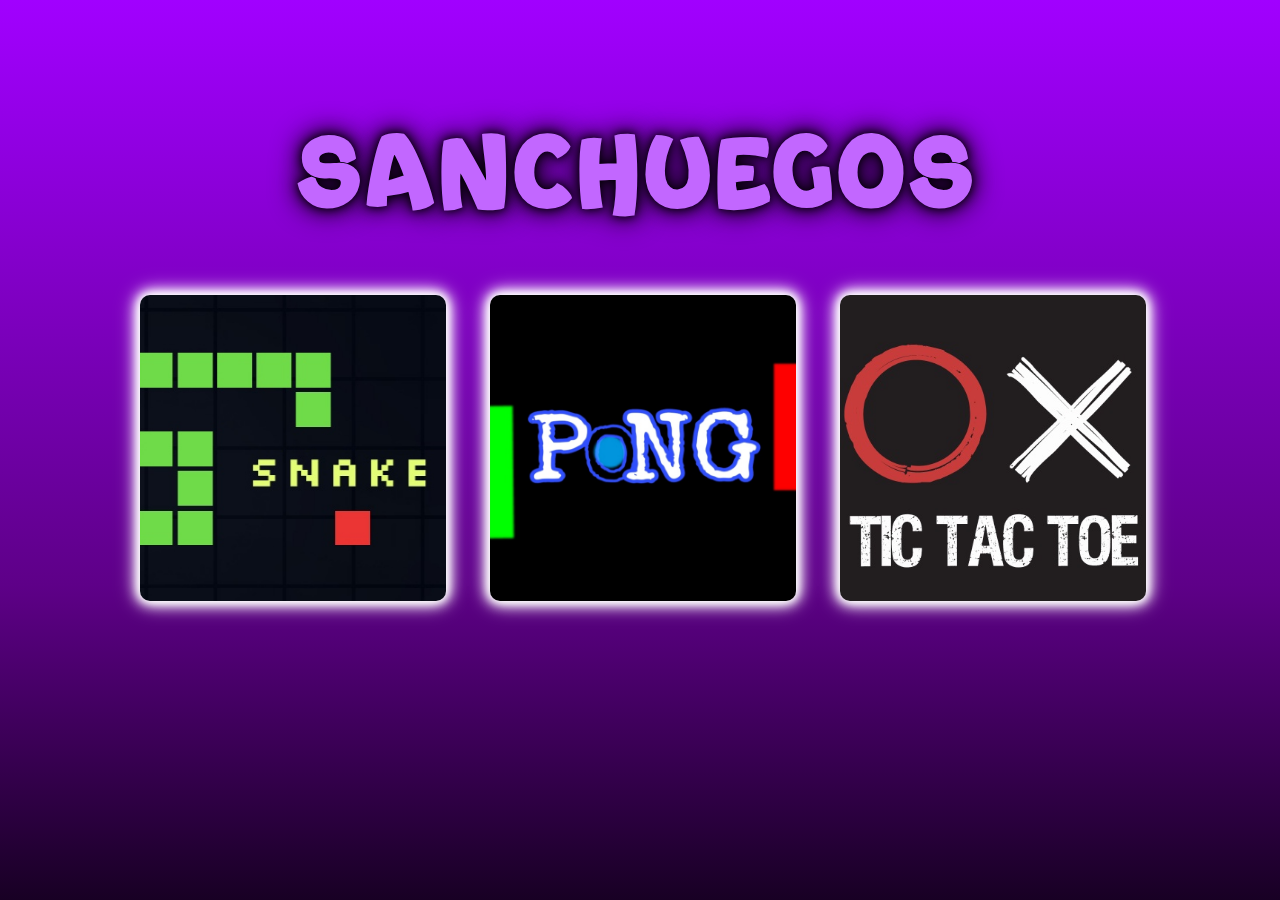
<file: index.html>
<!DOCTYPE html>
<html lang="en">
<head>
    <meta charset="UTF-8">
    <meta name="viewport" content="width=device-width, initial-scale=1.0">
    <title>Sanchuegos</title>
    <link rel="shortcut icon" href="img/favicon_sanchuegos.ico" type="image/x-icon">
    <link rel="stylesheet" href="style.css">
</head>
<body>
<h1>SANCHUEGOS</h1>
<ul>
    <li><a href="snake/index.html"><div><img src="img/Snake-logo2.jpg" alt="logo_snake"></div></a></li>
    <li><a href="pongA/index.html"><div><img src="img/Pong-logo.jpg" alt="logo_pong"></div></a></li>
    <li><a href="piskmat/index.html"><div><img src="img/Piskmat-logo.jpg" alt="logo_pong"></div></a></li>
</ul>
</body>
</html>
</file>
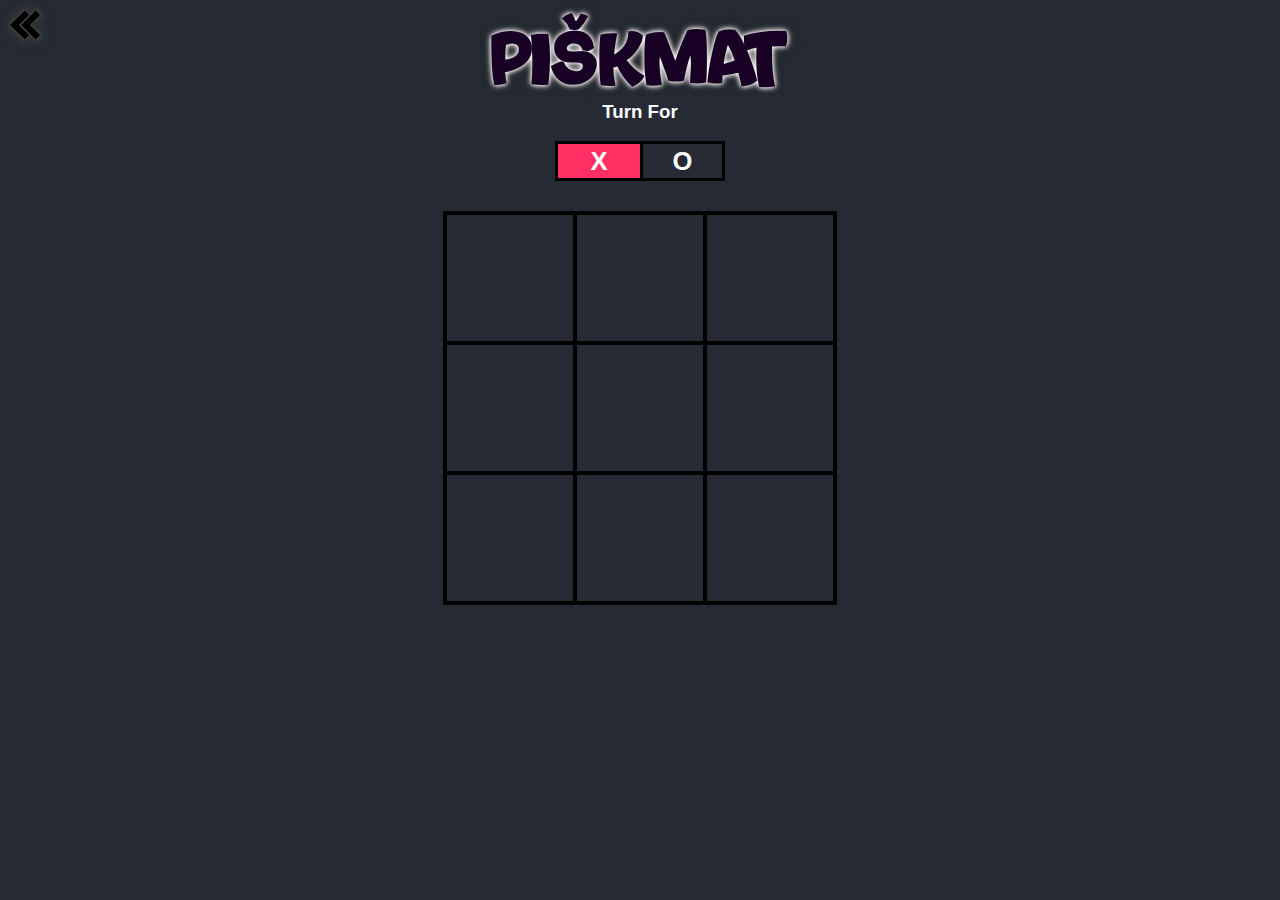
<file: piskmat/index.html>
<!DOCTYPE html>
<html lang="en">
<head>
    <meta charset="UTF-8">
    <meta http-equiv="X-UA-Compatible" content="IE=edge">
    <meta name="viewport" content="width=device-width, initial-scale=1.0">
    <title>Piškmat</title>
    <link rel="shortcut icon" href="../img/favicon_piskmat.ico" type="image/x-icon">
    <link rel="stylesheet" href="style.css">
</head>
<body>
<a href="../index.html"><img src="../img/blue_arrow.png" alt="arrow" class="arrow"></a>
<h1>PIŠKMAT</h1>
<div class="turn-container">
    <h3>Turn For</h3>
    <div class="turn-box align">X</div>
    <div class="turn-box align">O</div>
    <div class="bg"></div>
</div>
<div class="main-grid">
    <div class="box align">0</div>
    <div class="box align">1</div>
    <div class="box align">2</div>
    <div class="box align">3</div>
    <div class="box align">4</div>
    <div class="box align">5</div>
    <div class="box align">6</div>
    <div class="box align">7</div>
    <div class="box align">8</div>
</div>
<p id="results"></p>
<button id="play-again">Play Again</button>
<script src="script.js"></script>
</body>
</html>
</file>
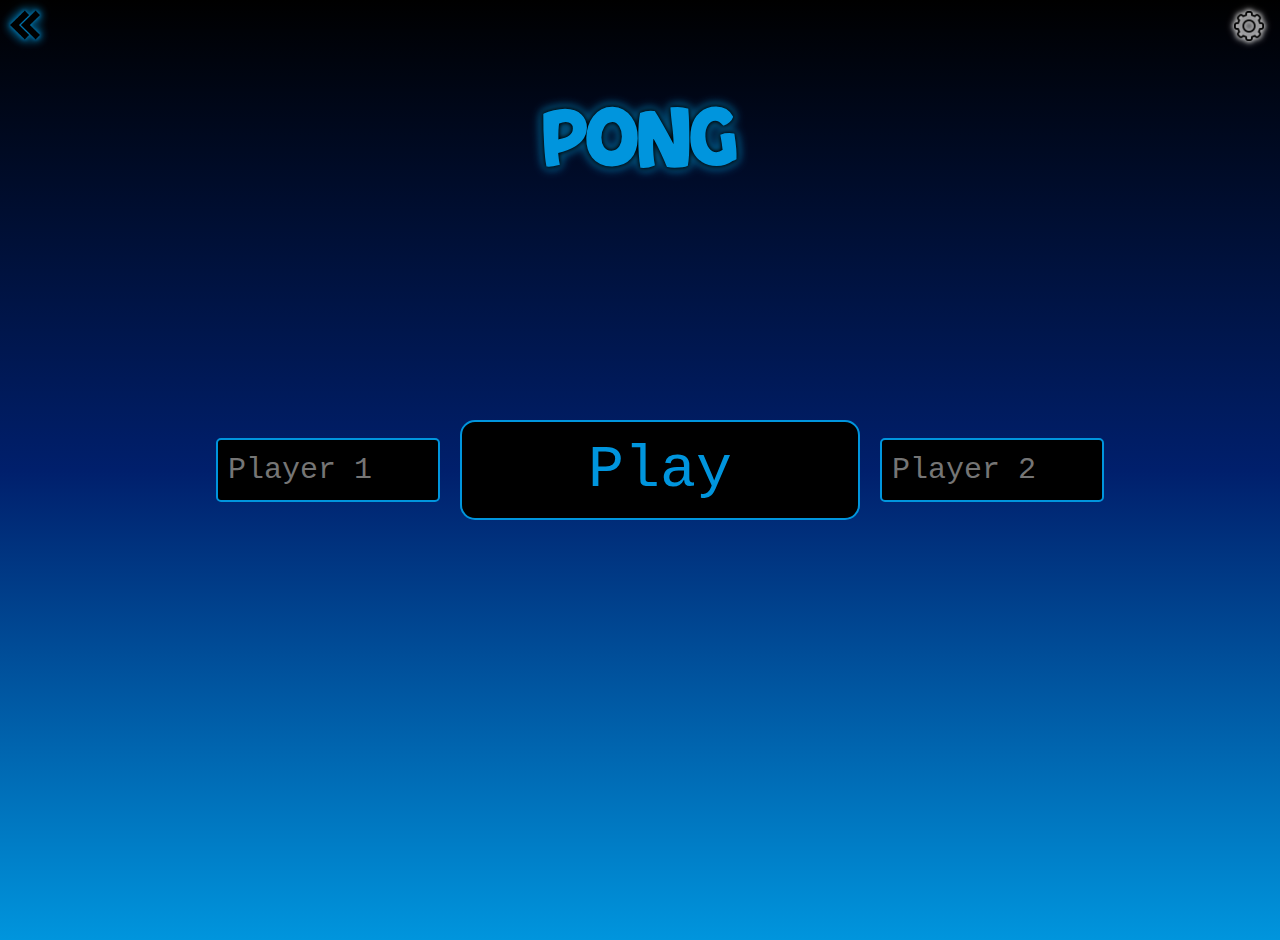
<file: pongA/index.html>
<!DOCTYPE html>
<html lang="en">
<head>
    <meta charset="UTF-8">
    <meta name="viewport" content="width=device-width, initial-scale=1.0">
    <title>Pong Game</title>
    <link rel="shortcut icon" href="../img/favicon_pong.ico" type="image/x-icon">
    <link rel="stylesheet" type="text/css" href="style.css">
</head>
<body>
    <h1>PONG</h1>
    <a href="../index.html"><img src="../img/blue_arrow.png" alt="arrow" class="arrow"></a>
    <div id="gameMenu">
        <form id="playerForm">
            <label for="player1NameInput"></label>
            <input type="text" id="player1NameInput" name="player1NameInput" placeholder="Player 1" maxlength="12">
            <div id="middleMenu">
                <button type="submit" id="playButton">Play</button>
            </div>
            <label for="player2NameInput"></label>
            <input type="text" id="player2NameInput" name="player2NameInput" placeholder="Player 2" maxlength="12">
        </form>
    </div>
    <div class="game-area">
        <div class="player-info">
            <div id="player1Name" class="player-name">Player 1</div>
            <div id="player1Score" class="player-score">0</div>
        </div>

    <canvas id="pongCanvas" width="800" height="400" style="background-color: #000"></canvas>

        <div class="player-info">
            <div id="player2Name" class="player-name">Player 2</div>
            <div id="player2Score" class="player-score">0</div>
        </div>
    </div>
    <div id="gameOverScreen" class="game-over-screen">
        <div class="game-over-text">
            <p id="winnerText"></p>
            <button id="restartButton">Restart Game</button>
            <a href="../index.html"><button id="quitButton">Quit Game</button></a>
        </div>
    </div>

    <button id="settingsButton"><img src="img/settings.png" alt="Settings"></button>

    <div id="settingsPanel" style="display: none;">
        <div class="input-group">
            <label for="leftPaddleColor">Player 1 Color:</label>
            <input type="color" id="leftPaddleColor" name="leftPaddleColor" value="#FF0000">
        </div>
        <div class="input-group">
            <label for="rightPaddleColor">Player 2 Color:</label>
            <input type="color" id="rightPaddleColor" name="rightPaddleColor" value="#00FF00">
        </div>
    </div>

    <script src="script.js"></script>
</body>
</html>
</file>
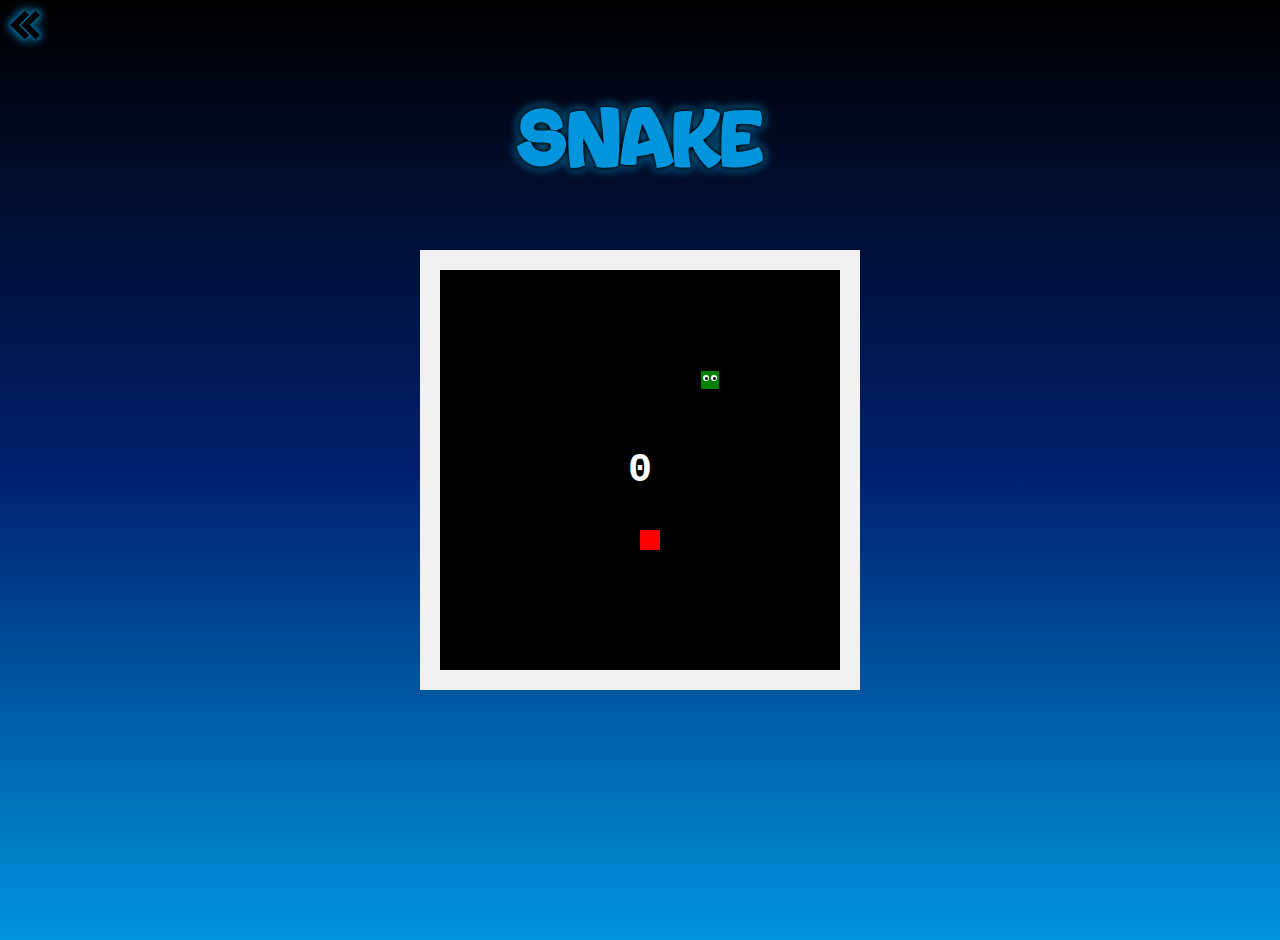
<file: snake/index.html>
<!DOCTYPE html>
<html lang="en">
<head>
    <meta charset="UTF-8">
    <meta name="viewport" content="width=device-width, initial-scale=1.0">
    <link rel="shortcut icon" href="../img/favicon_snake.ico" type="image/x-icon">
    <link rel="stylesheet" href="style.css">
    <link rel="stylesheet" href="../pongA/style.css">
    <title>Snake Game</title>
</head>
<body>
<h1>SNAKE</h1>
    <div id="game-board"></div>
    <a href="../index.html"><img src="../img/blue_arrow.png" alt="arrow" class="arrow"></a>
    <p id="score">0</p>
    <div id="gameOverScreen" class="game-over-screen">
        <div class="game-over-text">
            <p id="winnerText">GAME OVER</p>
            <button id="restartButton">Restart Game</button>
            <a href="../index.html"><button id="quitButton">Quit Game</button></a>
        </div>
    </div>
<script src="script.js"></script>
</body>
</html>
</file>
<file: style.css>
body {
    display: flex;
    flex-direction: column;
    justify-content: center;
    align-items: center;
    height: 100vh;
    margin: 0;
    background: linear-gradient(360deg, rgb(24, 0, 36) 0%, rgb(94, 0, 136) 35%, rgb(161, 0, 255) 100%);
}
@font-face {
    font-family: 'Boungy Thin';
    src: url('fonts/Bouncy-Thin-PERSONAL_USE_ONLY.otf') format('truetype');
}
h1 {
    color: #c267ff;
    text-align: center;
    font-size: 95px;
    font-family: 'Boungy Thin', sans-serif;
    position: absolute;
    margin-bottom: 600px;
    letter-spacing: 7px;
    text-shadow: 0 0 10px #000000,
                 0 0 20px #180024,
                 0 0 30px #180024;
}
ul {
    list-style-type: none;
    padding: 0;
    display: flex;
    gap: 50px;
}
li {
    width: 300px;
    height: 300px;
    display: flex;
    justify-content: center;
    align-items: center;
    border-radius: 10px;
}
li a {
    display: flex;
    justify-content: center;
    align-items: center;
    width: 100%;
    height: 100%;
    background-color: #0095DD;
    color: #fff;
    text-decoration: none;
    border-radius: 10px;
    font-size: 20px;
    text-align: center;
}
li a img {
    max-width: 102%;
    max-height: 102%;
    object-fit: cover;
    display: inline-block;
    border-radius: 10px;
    filter: drop-shadow(0 0 4px #ffffff)
            drop-shadow(0 0 6px #ffffff)
            drop-shadow(0 0 8px #ffffff);
    transition: transform 0.3s linear;
}
li:hover {
    filter: none;
}
li a img:hover {
    transform: scale(1.1);
    filter: drop-shadow(0 0 4px #a100ff)
            drop-shadow(0 0 6px #540086)
            drop-shadow(0 0 8px #3a0059);
}
</file>
<file: piskmat/style.css>
*{
    color: white;
    font-family: sans-serif;
    transition: 0.2s ease-in-out;
    user-select: none;
}
.align{
    display: flex;
    justify-content: center;
    align-items: center;
}
body{
    background-color: #252A34;
    margin: 0;
    padding: 5vh 0 0 0;
    width: 100vw;
    text-align: center;
}
@font-face {
    font-family: 'Boungy Thin';
    src: url('../fonts/Bouncy-Thin-PERSONAL_USE_ONLY.otf') format('truetype');
}
h1 {
    color: #180024;
    text-align: center;
    font-size: 70px;
    font-weight: bold;
    font-family: 'Boungy Thin', sans-serif;
    position: relative;
    margin: -10px 0 5px 0;
    filter: drop-shadow(0 0 2px #ffffff)
            drop-shadow(0 0 3px #ffffff)
            drop-shadow(0 0 4px #000000);
}
.turn-container{
    width: 170px;
    height: 80px;
    margin: auto;
    display: grid;
    grid-template-columns: 1fr 1fr;
    grid-template-rows: 1fr 1fr;
    position: relative;
}
.turn-container h3{
    margin: 0;
    grid-column-start: 1;
    grid-column-end: 3;
}
.turn-container .turn-box{
    border: 3px solid #000;
    font-size: 1.6rem;
    font-weight: 700;
}
.turn-container .turn-box:nth-child(even){
    border-right: none;
}
.bg{
    position: absolute;
    bottom: 0;
    left: 0;
    width: 85px;
    height: 40px;
    background-color: #FF2E63;
    z-index: -1;
}
.main-grid{
    display: grid;
    grid-template-columns: repeat(3, 1fr);
    grid-template-rows: repeat(3, 1fr);
    height: 390px;
    width: 390px;
    margin: 30px auto;
    border: 2px solid #000;
}
.box{
    cursor: pointer;
    font-size: 2rem;
    font-weight: 700;
    border: 2px solid #000;
}
.box:hover{
    background-color: #212121;
}
#results{
    font-size: 1.5rem;
    margin-top: 20px;
}
#play-again{
    background-color: #FF2E63;
    padding: 10px 25px;
    border: none;
    font-size: 1.2rem;
    border-radius: 5px;
    cursor: pointer;
    display: none;
}
#play-again:hover {
    padding: 10px 40px;
    background-color: #00ff58;
    color: #000;
    filter: drop-shadow(0 0 2px #00ff58)
            drop-shadow(0 0 4px #ffffff)
            drop-shadow(0 0 3px #00ff58);
}
.arrow{
    position: absolute;
    top: 10px;
    left: 10px;
    width: 30px;
    height: 30px;
    display: flex;
    align-items: center;
    justify-content: center;
    cursor: pointer;
    filter: drop-shadow(0 0 2px #676663)
            drop-shadow(0 0 4px #000000)
            drop-shadow(0 0 3px #626262);
}
</file>
<file: pongA/style.css>
body {
    display: flex;
    justify-content: center;
    align-items: center;
    flex-direction: column;
    overflow: hidden;
    height: 100vh;
    margin: 0;
    padding: 20px;
    background: linear-gradient(to bottom,black, #001f6c,#0095DD);
}
.game-area {
    display: flex;
    justify-content: space-between;
    align-items: center;
}
.player-info {
    display: flex;
    flex-direction: column;
    justify-content: center;
    align-items: center;
    width: 100px;
    height: 500px;
    margin: 10px;
    padding: 10px;
    border-radius: 10px;
    color: #0095DD;
    font-weight: bold;
}
#player1Name, #player1Score, #player2Name, #player2Score {
    display: flex;
    justify-content: center;
    align-items: center;
    width: 300px;
    margin: 10px;
    padding: 10px;
    border: 2px solid #0095DD;
    border-radius: 20px;
    color: #0095DD;
    background: black;
    font-weight: bold;
    font-family: monospace;
}
#player1Name, #player1Score {
    margin-right: 250px;
}
#player2Name, #player2Score {
    margin-left: 250px;
}
#player1Name, #player2Name {
    height: 50px;
    font-size: 30px;
}
#player1Score, #player2Score {
    height: 280px;
    font-size: 300px;
}
@font-face {
    font-family: 'Boungy Thin';
    src: url('../fonts/Bouncy-Thin-PERSONAL_USE_ONLY.otf') format('truetype');
}
h1 {
    color: #0095DD;
    text-align: center;
    font-size: 75px;
    font-weight: bold;
    font-family: 'Boungy Thin', sans-serif;
    position: absolute;
    margin-bottom: 700px;
    z-index: 3;
    filter: drop-shadow(0 0 2px #000000)
            drop-shadow(0 0 3px #000000)
            drop-shadow(0 0 4px #0095dd);
}
#pongCanvas {
    border: 1px solid #fff;
    border-radius: 10px;
    cursor: none;
}
.game-over-screen {
    display: none;
    position: fixed;
    top: 53%;
    left: 50%;
    transform: translate(-50%, -50%);
    border-radius: 10px;
    width: 25%;
    height: 20%;
    background: rgb(98, 98, 98);
    z-index: 2;
}
.game-over-text {
    font-family: monospace;
    font-size: 20px;
    position: absolute;
    top: 45%;
    left: 50%;
    transform: translate(-50%, -50%);
    color: #fff;
    text-align: center;
}
#restartButton, #quitButton {
    margin: 5px 10px 5px 10px;
    background: #0095DD;
    width: 90%;
    height: 90%;
    color: #fff;
    border-radius: 10px;
    border: none;
    cursor: pointer;
    font-family: monospace;
    font-size: 17px;
    font-weight: bold;
}
#settingsButton {
    position: absolute;
    top: 10px;
    right: 10px;
    background: none;
    border: none;
}
#settingsButton img {
    width: 30px;
    height: 30px;
    cursor: pointer;
    position: relative;
    transition: transform 0.5s linear;
    filter: drop-shadow(0 0 2px #fff)
            drop-shadow(0 0 3px #fff);
}
@keyframes rotation0 {
    from {transform: rotate(180deg);}
    to {transform: rotate(0deg);}
}
@keyframes rotation180 {
    from {transform: rotate(0deg);}
    to {transform: rotate(180deg);}
}
#settingsButton img:hover,#settingsButton.active img{
    filter: drop-shadow(0 0 2px #fff)
            drop-shadow(0 0 4px #fff)
            drop-shadow(0 0 3px #0095DD);
}
#settingsButton:focus {
    outline: none;
}
#settingsPanel {
    position: absolute;
    top: 50px;
    right: 10px;
    background: #fff;
    padding: 10px;
    border: 1px solid #000;
    border-radius: 10px;
    display: flex;
    flex-direction: column;
}
#settingsPanel .input-group {
    display: flex;
    justify-content: space-between;
    align-items: center;
    margin: 5px 0 5px 0;
}
input[type="color"] {
    width: 30px;
    height: 30px;
    border: none;
    background-color: transparent;
    cursor: pointer;
    appearance: none;
    -webkit-appearance: none;
    -moz-appearance: none;
}
input[type="color"]::-webkit-color-swatch{
    border: 2px solid #000;
    border-radius: 50%;
}
#settingsPanel label {
    margin-right: 10px;
}
#gameMenu {
    position: fixed;
    top: 0;
    left: 0;
    width: 100%;
    height: 100%;
    background: linear-gradient(to top, #0095DD,#001f6c,black);
    display: flex;
    justify-content: center;
    align-items: center;
    flex-direction: row;
    padding: 20px;
    text-align: center;
}
#gameMenu form {
    display: flex;
    flex-direction: row;
    justify-content: center;
    align-items: center;
    width: 100%;
}
#gameMenu form .playerForm {
    display: flex;
    flex-direction: column;
    justify-content: center;
    align-items: center;
}
#gameMenu input[type="text"] {
    font-family: monospace !important;
    font-size: 30px;
    margin: 0 20px;
    padding: 10px;
    border: 2px solid #0095DD;
    background-color: black;
    color: #0095DD;
    border-radius: 5px;
    width: 200px;
    height: 40px;
}
#playButton{
    font-family: monospace !important;
    font-size: 60px;
    padding: 10px 20px;
    background: black;
    color: #0095DD;
    border: 2px solid #0095DD;
    cursor: pointer;
    border-radius: 15px;
    width: 400px;
    height: 100px;
}
.arrow{
    position: absolute;
    top: 10px;
    left: 10px;
    width: 30px;
    height: 30px;
    display: flex;
    align-items: center;
    justify-content: center;
    z-index: 10;
    cursor: pointer;
    filter: drop-shadow(0 0 2px #0095DD)
            drop-shadow(0 0 4px #000000)
            drop-shadow(0 0 3px #0095DD);
}
</file>
<file: snake/style.css>
body {
    display: flex;
    align-items: center;
    justify-content: center;
    height: 100vh;
    background-color: black;
    margin: 0;
}
@font-face {
    font-family: 'Boungy Thin';
    src: url('../fonts/Bouncy-Thin-PERSONAL_USE_ONLY.otf') format('truetype');
}
h1 {
    color: green;
    text-align: center;
    font-size: 2.5em;
    font-weight: bold;
    font-family: 'Boungy Thin', sans-serif;
    position: absolute;
    margin-bottom: 600px;
}
#game-board {
    border: 20px solid #f1f1f1;
    position: relative;
    background-color: black;
    cursor: none;
    width: 400px;
    height: 400px;
}
#score {
    color: #ffffff;
    text-align: center;
    font-size: 2.5em;
    font-family: monospace, sans-serif;
    font-weight: bolder;
    position: absolute;
}
.snake {
    position: absolute;
    width: 18px;
    height: 18px;
    border: 1px solid black;
    background-color: green;
}
.eye {
    position: absolute;
    width: 6px;
    height: 6px;
    background-color: white;
    border-radius: 50%;
}
.eye:before {
    content: '';
    position: absolute;
    width: 3px;
    height: 3px;
    background-color: black;
    border-radius: 50%;
    top: 2px;
    left: 2px;
}
.eye:first-child {
    top: 4px;
    left: 2px;
}
.eye:last-child {
    top: 4px;
    right: 2px;
}
.food {
    position: absolute;
    width: 20px;
    height: 20px;
    background-color: red;
}
</file>
